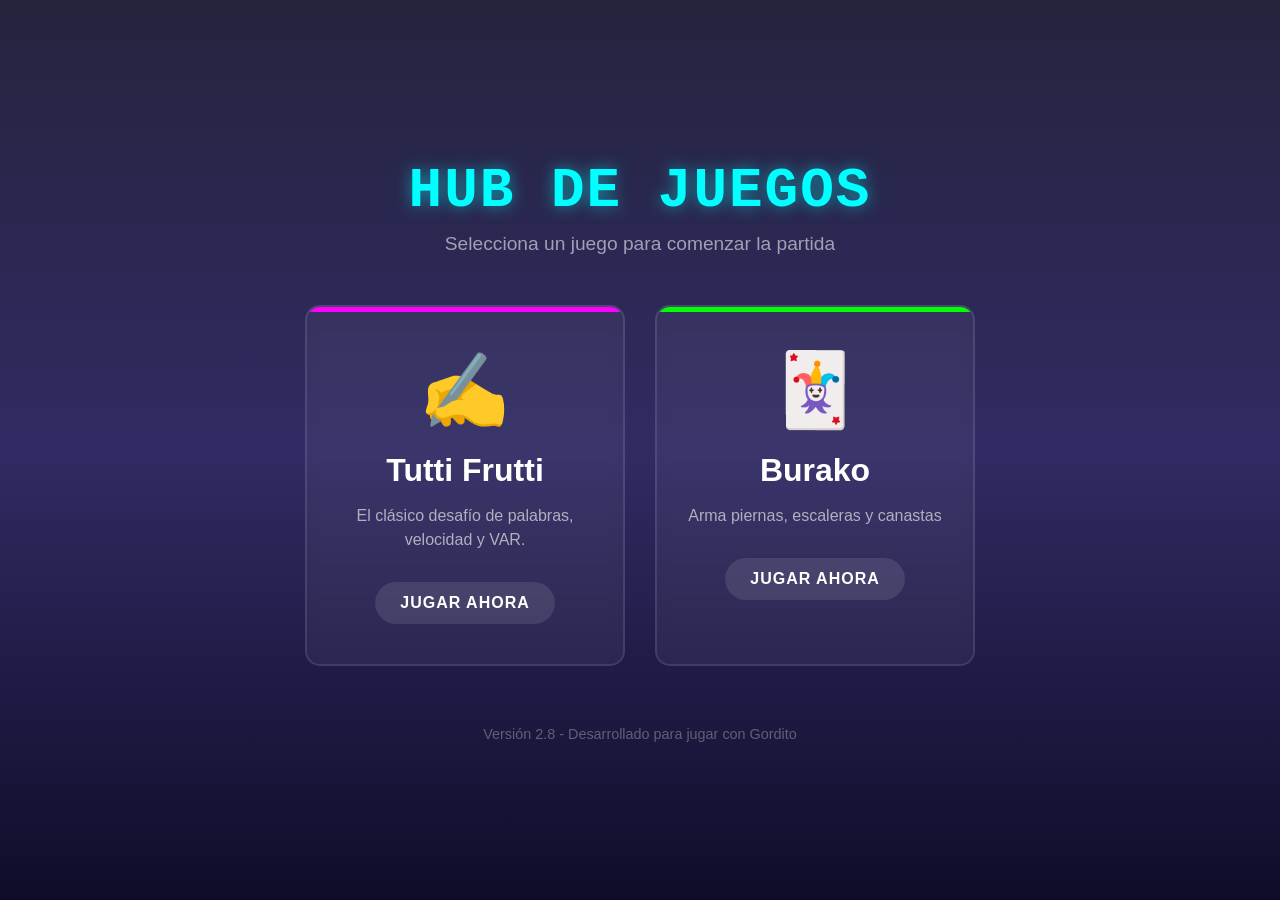
<file: index.html>
<!DOCTYPE html>
<html lang="es">
<head>
    <meta charset="UTF-8">
    <meta name="viewport" content="width=device-width, initial-scale=1.0">
    <title>Hub de Juegos</title>
    <link rel="stylesheet" href="css/hub.css">
    <link rel="icon" type="image/png" href="img/hub.png">
    <link rel="apple-touch-icon" href="img/hub.png">
    <link rel="manifest" href="manifest.json">
    <meta name="theme-color" content="#0f0c29">

    <script>
        if (("standalone" in window.navigator) && window.navigator.standalone) {
            document.addEventListener('click', function(event) {
                var a = event.target.closest('a');
                if (a && a.href && !a.href.startsWith('http')) {
                    event.preventDefault();
                    window.location = a.href;
                }
            }, false);
        }
    </script>
</head>
<body>

    <div class="hub-container">
        <header>
            <h1 class="glitch" data-text="HUB UNIVERSITARIO">HUB DE JUEGOS</h1>
            <p>Selecciona un juego para comenzar la partida</p>
        </header>

        <div class="games-grid">
            <a href="tuttifrutti.html" class="game-card tf-card">
                <div class="card-icon">✍️</div>
                <h2>Tutti Frutti</h2>
                <p>El clásico desafío de palabras, velocidad y VAR.</p>
                <span class="btn-play">Jugar Ahora</span>
            </a>

            <a href="burako.html" class="game-card bk-card">
                <div class="card-icon">🃏</div>
                <h2>Burako</h2>
                <p>Arma piernas, escaleras y canastas</p>
                <span class="btn-play">Jugar Ahora</span>
            </a>
        </div>
        
        <footer>
            <p>Versión 2.8 - Desarrollado para jugar con Gordito</p>
        </footer>
    </div>

</body>
</html>
</file>
<file: css/hub.css>
/* --- ESTILOS DEL HUB DE JUEGOS --- */
* { box-sizing: border-box; margin: 0; padding: 0; }

body {
    font-family: 'Segoe UI', Tahoma, Geneva, Verdana, sans-serif;
    background-color: #0f0c29; 
    background: linear-gradient(to bottom, #24243e, #302b63, #0f0c29);
    color: white;
    min-height: 100vh;
    display: flex;
    justify-content: center;
    align-items: center;
}

.hub-container {
    width: 90%;
    max-width: 900px;
    text-align: center;
    padding: 40px 20px;
}

header {
    margin-bottom: 50px;
}

header h1 {
    font-size: 3.5rem;
    font-weight: 900;
    letter-spacing: 2px;
    color: #00ffff;
    text-shadow: 0 0 15px rgba(0, 255, 255, 0.5);
    margin-bottom: 10px;
    font-family: 'Courier New', Courier, monospace;
}

header p {
    font-size: 1.2rem;
    color: #a0a0b5;
}

/* Grilla de Juegos */
.games-grid {
    display: flex;
    justify-content: center;
    gap: 30px;
    flex-wrap: wrap;
}

/* Tarjetas de Juegos */
.game-card {
    background: rgba(255, 255, 255, 0.05);
    border: 2px solid rgba(255, 255, 255, 0.1);
    border-radius: 15px;
    padding: 40px 30px;
    width: 320px;
    text-decoration: none;
    color: white;
    transition: all 0.3s ease;
    display: flex;
    flex-direction: column;
    align-items: center;
    backdrop-filter: blur(5px);
    position: relative;
    overflow: hidden;
}

.game-card::before {
    content: "";
    position: absolute;
    top: 0; left: 0; width: 100%; height: 5px;
}

.tf-card::before { background-color: #ff00ff; }
.bk-card::before { background-color: #00ff00; }

.game-card:hover {
    transform: translateY(-10px);
    border-color: rgba(255, 255, 255, 0.5);
}

.tf-card:hover { box-shadow: 0 15px 30px rgba(255, 0, 255, 0.3); }
.bk-card:hover { box-shadow: 0 15px 30px rgba(0, 255, 0, 0.3); }

.card-icon {
    font-size: 4.5rem;
    margin-bottom: 20px;
    transition: transform 0.3s ease;
}

.game-card:hover .card-icon {
    transform: scale(1.1) rotate(5deg);
}

.game-card h2 {
    font-size: 2rem;
    margin-bottom: 15px;
}

.game-card p {
    color: #b0b0c0;
    margin-bottom: 30px;
    line-height: 1.5;
}

.btn-play {
    background: rgba(255, 255, 255, 0.1);
    padding: 12px 25px;
    border-radius: 30px;
    font-weight: bold;
    text-transform: uppercase;
    letter-spacing: 1px;
    transition: all 0.3s ease;
}

.tf-card:hover .btn-play { background: #ff00ff; color: white; box-shadow: 0 0 15px #ff00ff; }
.bk-card:hover .btn-play { background: #00ff00; color: #000; box-shadow: 0 0 15px #00ff00; }

footer {
    margin-top: 60px;
    color: #606075;
    font-size: 0.9rem;
}

/* Responsive */
@media (max-width: 768px) {
    header h1 { font-size: 2.5rem; }
    .game-card { width: 100%; max-width: 350px; }
}
</file>
